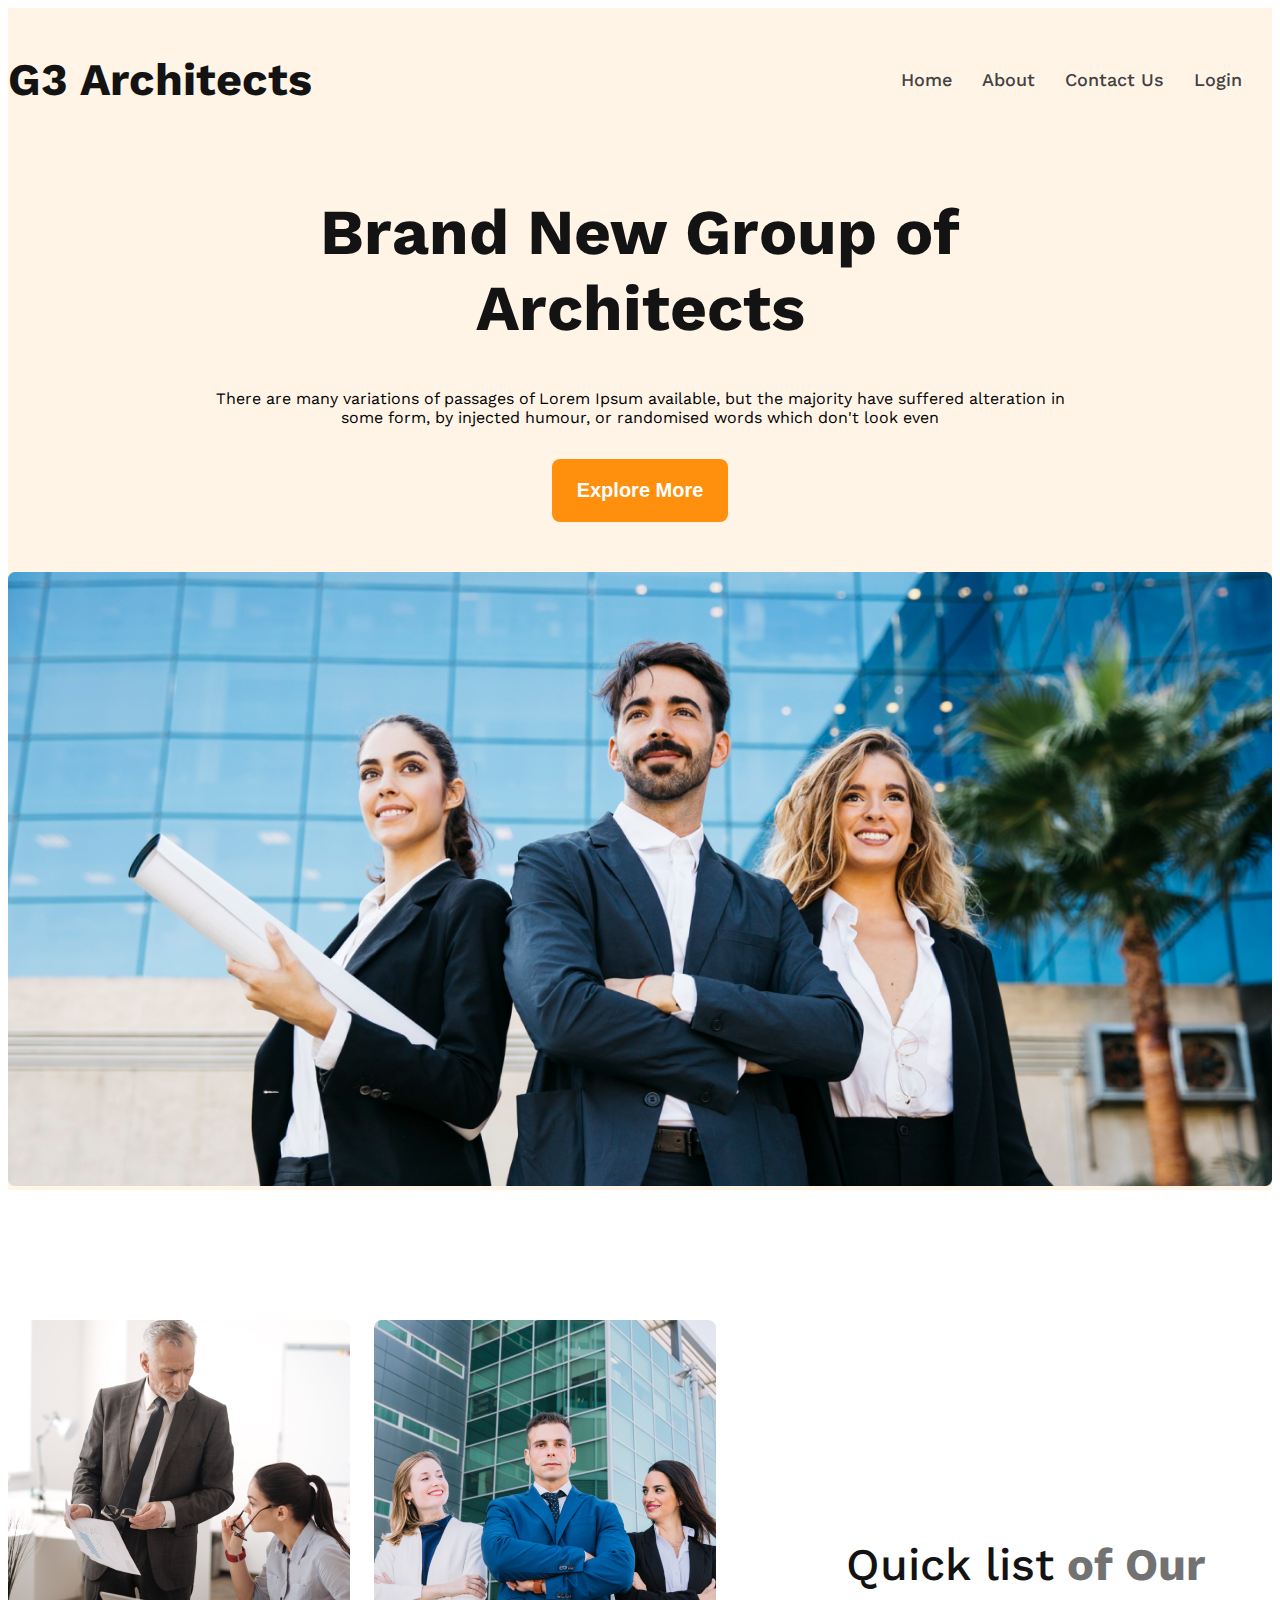
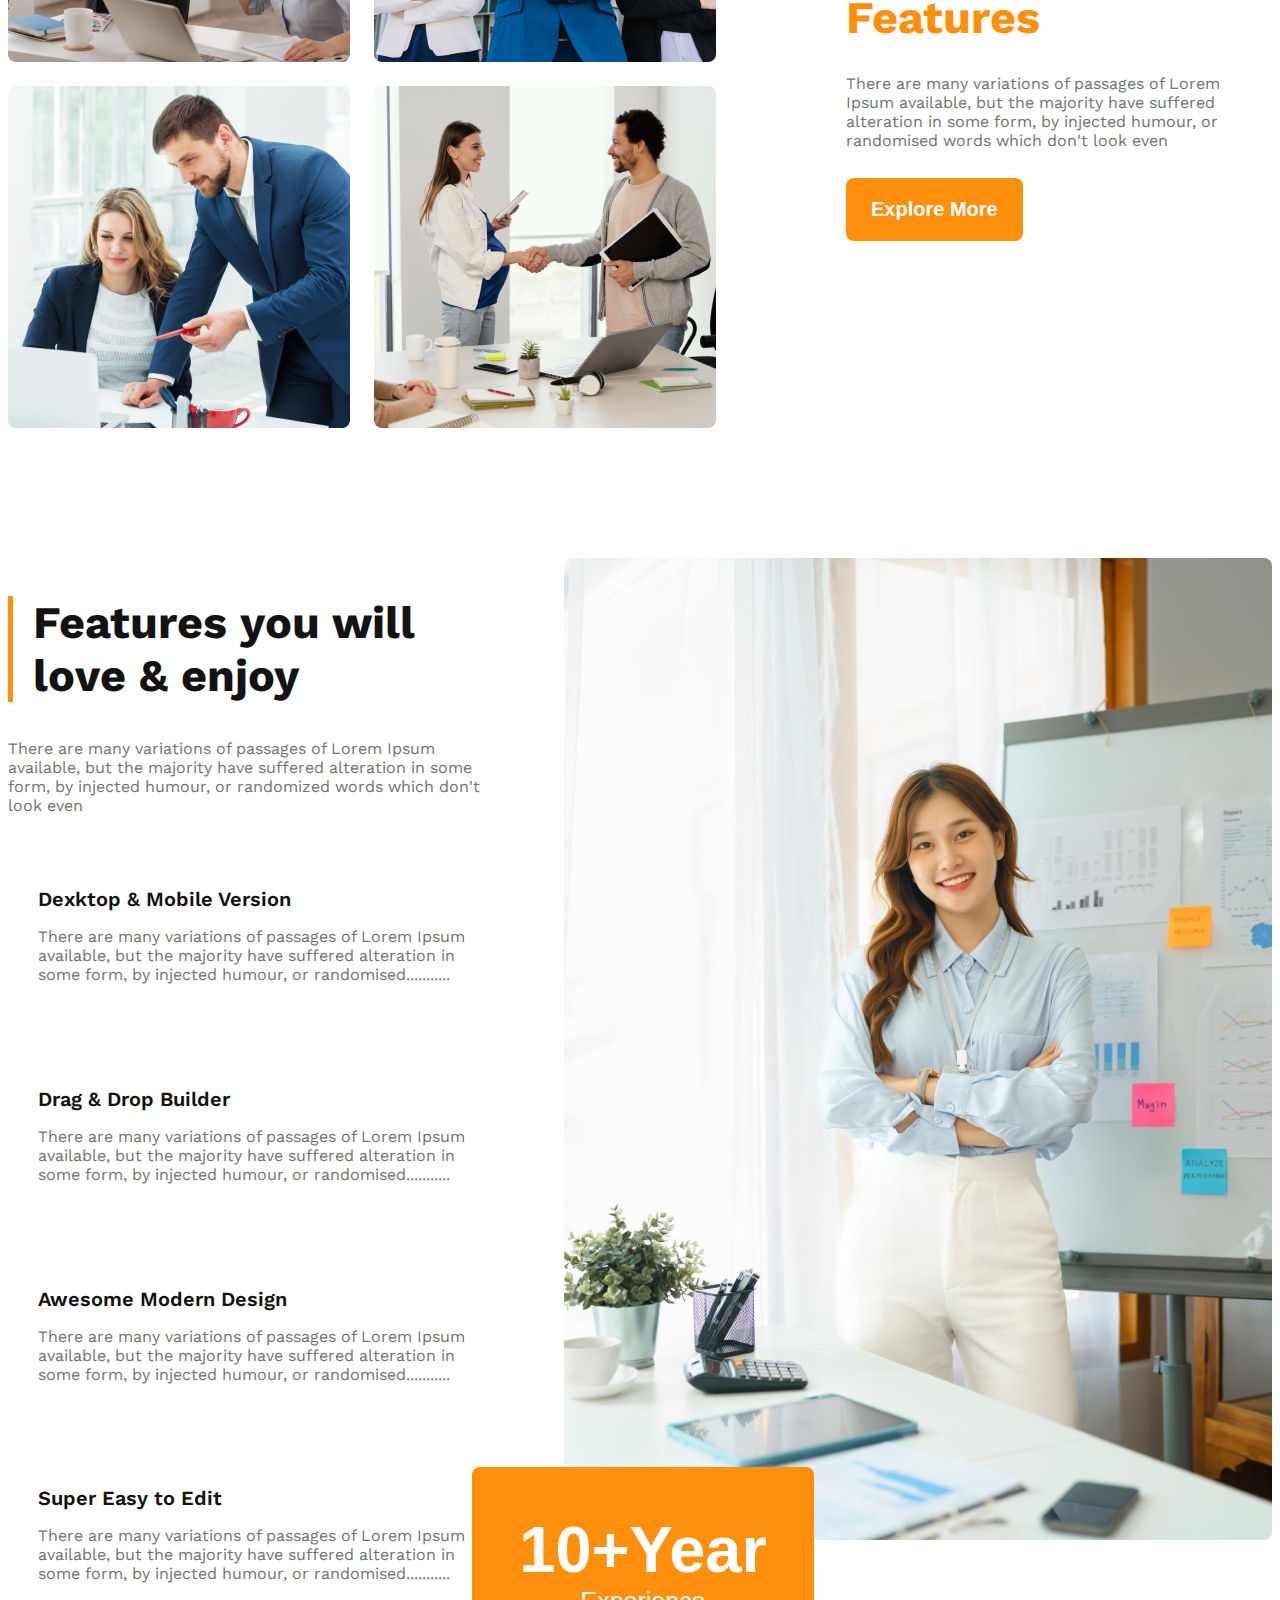
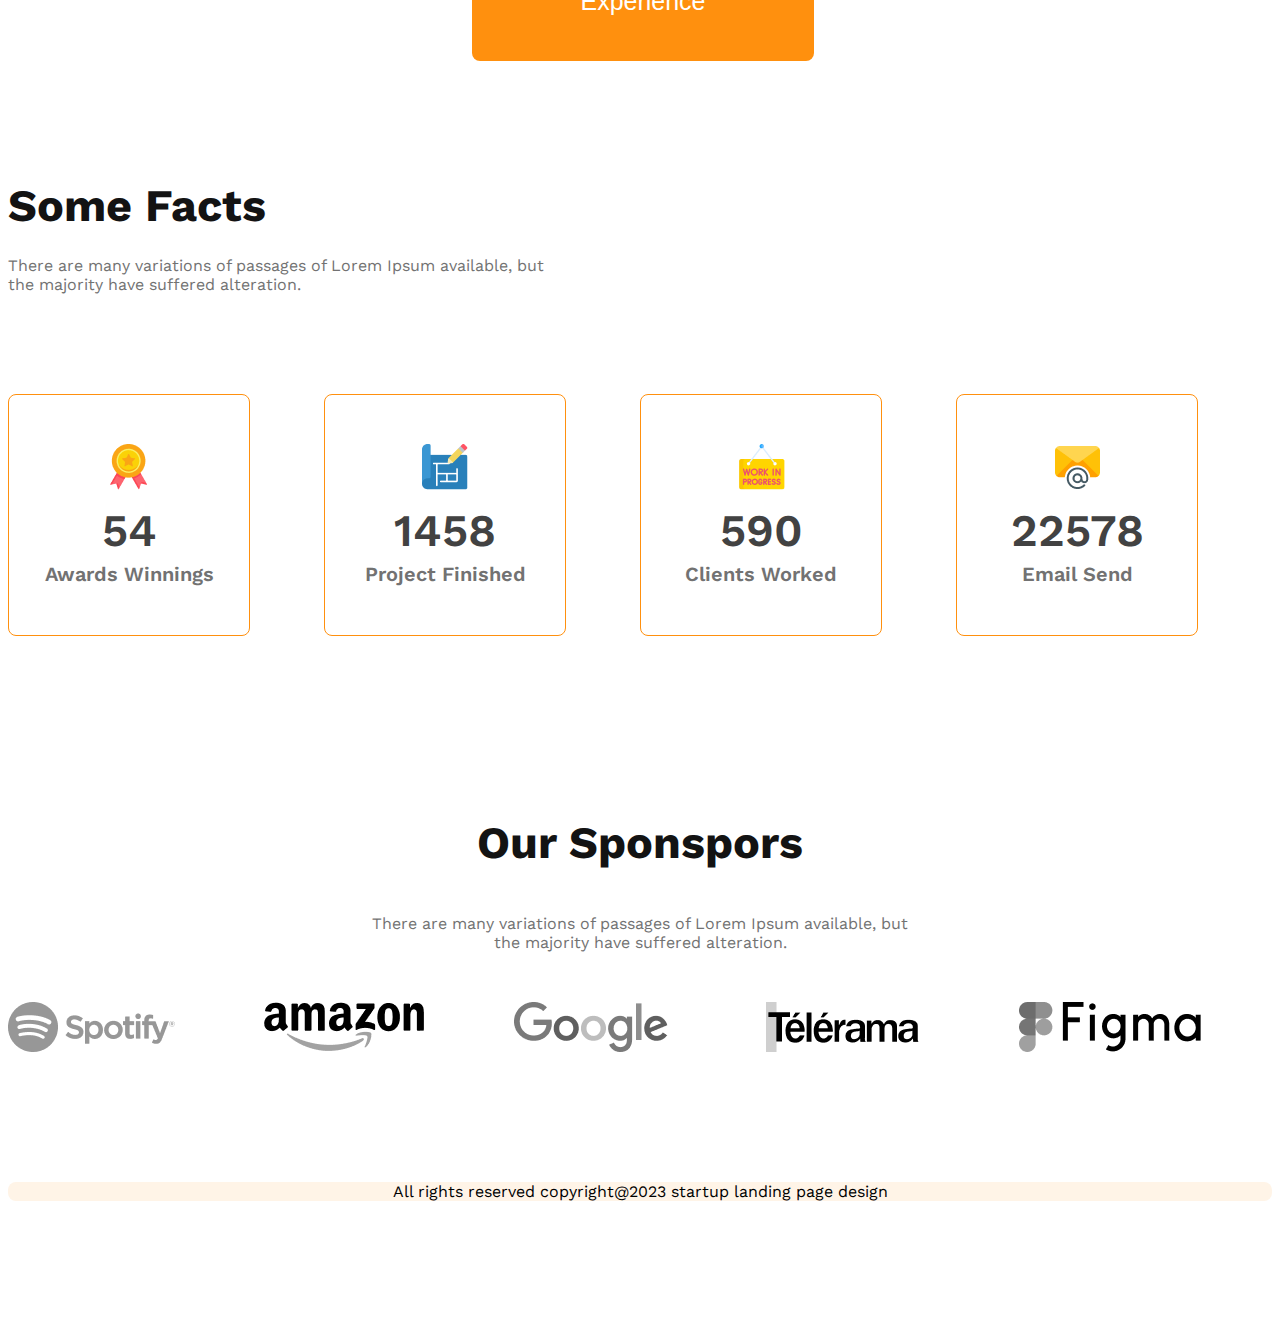
<file: index.html>
<!DOCTYPE html>
<html lang="en">
<head>
    <meta charset="UTF-8">
    <meta name="viewport" content="width=device-width, initial-scale=1.0">
    <title>g3-arcitecs-website</title>
    <link rel="stylesheet" href="./style/g3-style.css">
</head>
<body class="work-sans-font">
    <header class="header bgc-1">
        <nav class="nav-bar display-flex">
            <h3 class="nav-title dark-1">
                G3 Architects
            </h3>                                           
            <ul class="nav-links display-flex">
                <li class="nav-item"><a href="" class="nav-link dark-2">Home</a></li>
                <li class="nav-item"><a href="" class="nav-link dark-2">About</a></li>
                <li class="nav-item"><a href="" class="nav-link dark-2">Contact Us</a></li>
                <li class="nav-item"><a href="" class="nav-link dark-2">Login</a></li>
            </ul>
        </nav>
        <div class="banner ">
            <div class="banner-content">
                <h1 class="banner-title dark-1">Brand New 
                    Group of Architects 
                </h1>
                <p class="banner-des">There are many variations of passages of Lorem Ipsum available, but the majority have suffered alteration in some form, by injected humour, or randomised words which don't look even</p>
                <button class="btn-primary btn-bg">Explore More</button>
            </div>
            <img class="banner-img" src="./images/banner.png" alt="">
        </div>
    </header>
    <main class="main">
        <!-- team section -->
        <section class="teams display-flex">
            <div class="img-container">
                <img src="./images/team1.png" alt="" class="img-1">
                <img src="./images/team2.png" alt="" class="img-2">
                <img src="./images/team3.png" alt="" class="img-3">
                <img src="./images/team4.png" alt="" class="img-4">
            </div>
            <div class="feature-container">
                <h1 class="feature-title">
                    <span class="spn-1 dark-1">Quick list</span>
                    <span class="spn-2 dark-3">of Our</span>
                    <span class="spn-3">Features</span>
                </h1>
                <p class="feature-des dark-3">There are many variations of passages of Lorem Ipsum available, but the majority have suffered alteration in some form, by injected humour, or randomised words which don't look even</p>
                <button class="btn-primary btn-bg">
                    Explore More
                </button>
            </div>
        </section>
        <!-- enjoy section  -->
         <section class="enjoy display-flex">
            <div class="enjoy-pera">
                <h2 class="enjoy-title dark-1" id="enjoy-sec-border">Features you will <br> love & enjoy</h2>
                <p class="enjoy-des dark-3">There are many variations of passages of Lorem Ipsum available, but the majority have suffered alteration in some form, by injected humour, or randomized words which don't look even</p>
                <div class="enjoy-card">
                    <h4 class="card-ti dark-1">Dexktop & Mobile Version</h4>
                    <p class="card-des dark-3">There are many variations of passages of Lorem Ipsum available, but the majority have suffered alteration in some form, by injected humour, or randomised...........</p>
                </div>
                <div class="enjoy-card">
                    <h4 class="card-ti dark-1">Drag & Drop Builder</h4>
                    <p class="card-des dark-3">There are many variations of passages of Lorem Ipsum available, but the majority have suffered alteration in some form, by injected humour, or randomised...........</p>
                </div>
                <div class="enjoy-card">
                    <h4 class="card-ti dark-1">Awesome Modern Design</h4>
                    <p class="card-des dark-3">There are many variations of passages of Lorem Ipsum available, but the majority have suffered alteration in some form, by injected humour, or randomised...........</p>
                </div>
                <div class="enjoy-card">
                    <h4 class="card-ti dark-1">Super Easy to Edit</h4>
                    <p class="card-des dark-3">There are many variations of passages of Lorem Ipsum available, but the majority have suffered alteration in some form, by injected humour, or randomised...........</p>
                </div>
            </div>
            <div class="enjoy-img">
                <img src="./images/architect.png" alt="">
                <button class="enjoy-btn">
                    <span class="enjoy-btn1">10+Year</span>
                    <span class="enjoy-btn2">Experience</span>
                </button>
            </div>
         </section>
        <!-- love section  -->
        <section class="love">
            <h1 class="love-title dark-1">
                Some Facts
            </h1>
            <p class="love-des dark-3">
                There are many variations of passages of Lorem Ipsum available, but the majority have suffered alteration.
            </p>
               <div class="fact-container">
                <div class="fact-content">
                    <div>
                        <img src="./images/icons/ribon.png" alt="" class="fact-img1">
                        <h4 class="fact-number">54</h4>
                        <p class="fact-name">Awards Winnings</p>
                    </div>
                </div>
                <div class="fact-content">
                    <div>
                        <img src="./images/icons/projects.png" alt="" class="fact-img2">
                        <h4 class="fact-number ">1458</h4>
                        <p class="fact-name">Project Finished</p>
                    </div>
                </div>
                <div class="fact-content">
                    <div>
                        <img src="./images/icons/customers.png" alt="" class="fact-img3">
                        <h4 class="fact-number">590</h4>
                        <p class="fact-name">Clients Worked</p>
                    </div>
                </div>
                <div class="fact-content">
                    <div>
                        <img src="./images/icons/email.png" alt="" class="fact-img4">
                        <h4 class="fact-number">22578</h4>
                        <p class="fact-name">Email Send</p>
                    </div>
                </div>
               </div>
        </section>
        <!-- sponsor section  -->
        <section class="our-sponsor">
            <div class="sponsor-info">
                <p class="spon-title dark-1">Our Sponspors</p>
                <p class="spon-des dark-3">There are many variations of passages of Lorem Ipsum available, but the majority have suffered alteration.</p>
            </div>
            <div class="sponsor-img">
                <img src="./images/sponsors/spotify.png" alt="" class="spon-img">
                <img src="./images/sponsors/amazon.png" alt="" class="spon-img">
                <img src="./images/sponsors/google.png" alt="" class="spon-img">
                <img src="./images/sponsors/telerama.png" alt="" class="spon-img">
                <img src="./images/sponsors/figma.png" alt="" class="spon-img">
            </div>
        </section>
    </main>
    <footer>
        <section class="footer">
            <p class="foot-des">
                All rights reserved copyright@2023 startup landing page design
            </p>
        </section>
    </footer>
    
</body>
</html>
</file>
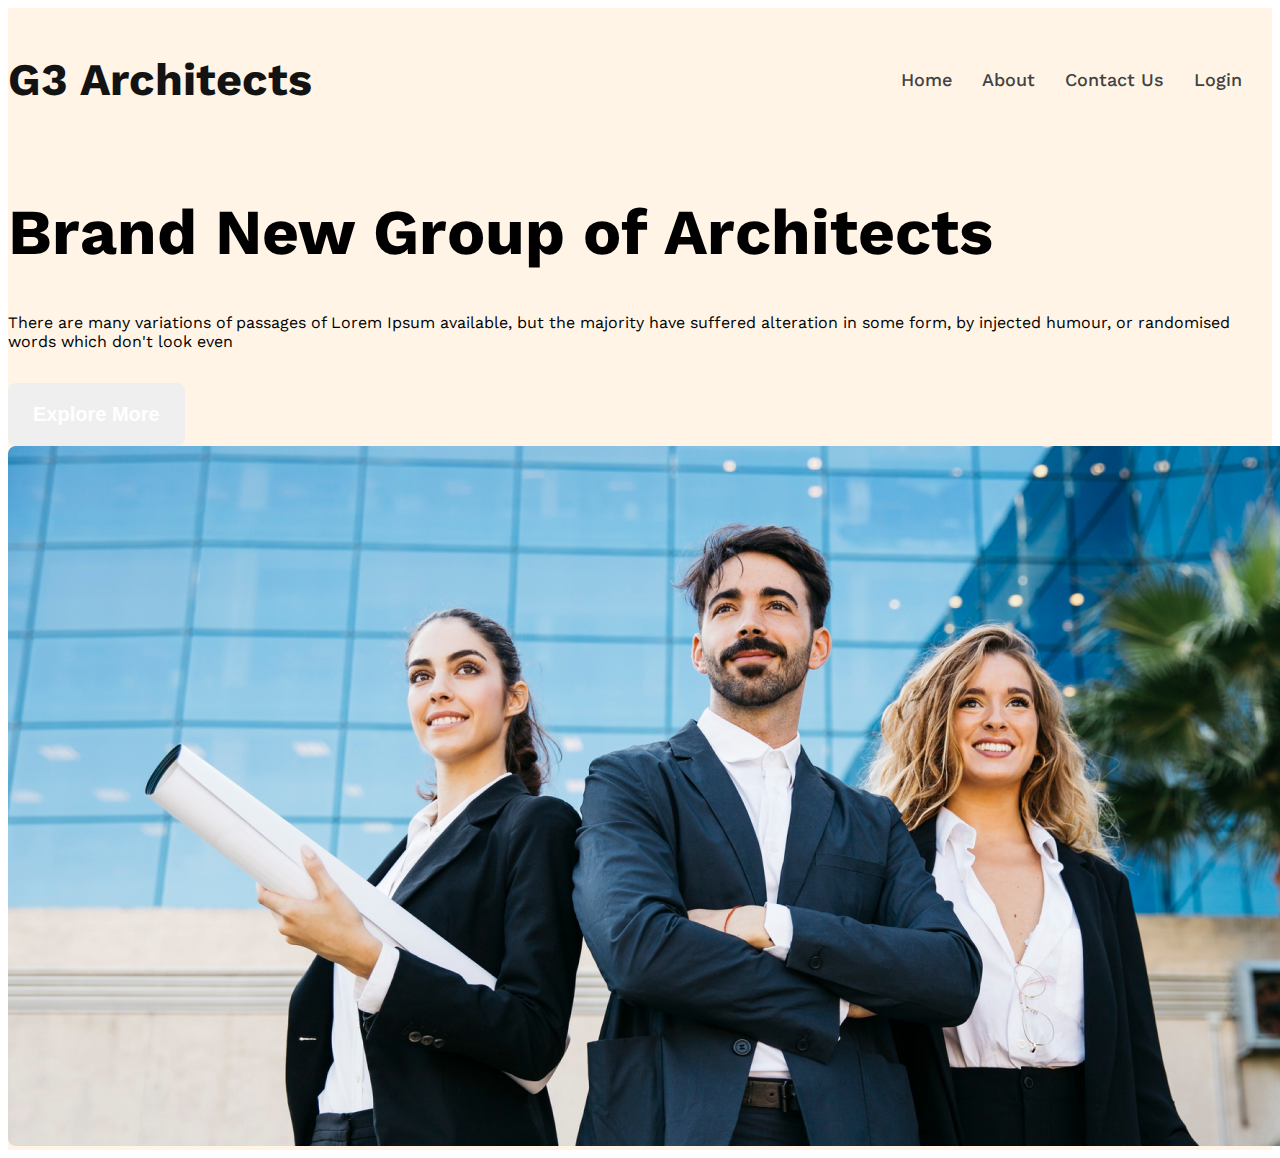
<file: g3.html>
<!DOCTYPE html>
<html lang="en">
<head>
    <meta charset="UTF-8">
    <meta name="viewport" content="width=device-width, initial-scale=1.0">
    <title>g3-arcitecs-website</title>
    <link rel="stylesheet" href="./style/g3-style.css">
</head>
<body class="work-sans-font">
    <header class="header bgc-1">
        <nav class="nav-bar display-flex">
            <h3 class="nav-title dark-1">
                G3 Architects
            </h3>                                           
            <ul class="nav-links display-flex">
                <li class="nav-item"><a href="" class="nav-link dark-2">Home</a></li>
                <li class="nav-item"><a href="" class="nav-link dark-2">About</a></li>
                <li class="nav-item"><a href="" class="nav-link dark-2">Contact Us</a></li>
                <li class="nav-item"><a href="" class="nav-link dark-2">Login</a></li>
            </ul>
        </nav>
        <div class="banner ">
            <h1 class="banner-title">Brand New 
                Group of Architects 
            </h1>
            <p class="banner-des">There are many variations of passages of Lorem Ipsum available, but the majority have suffered alteration in some form, by injected humour, or randomised words which don't look even</p>
            <button class="btn-primary">Explore More</button>
            <img src="./images/banner.png" alt="">
        </div>
    </header>
    <main>

    </main>
    <footer>

    </footer>
    
</body>
</html>
</file>
<file: style/g3-style.css>
@import url('https://fonts.googleapis.com/css2?family=Work+Sans:ital,wght@0,100..900;1,100..900&display=swap');

.work-sans-font {
    font-family: "Work Sans", serif;
    font-optical-sizing: auto;
    font-weight: 400;
    font-style: normal;
  }

  /* header styles */

  
  
  /* shared styles */
  .display-flex{
    display: flex;
  }
  .dark-1{
    color: #131313;
  }
  .dark-2{
    color:#424242 ;
  }
  .bgc-1{
    background-color: rgba(255, 144, 14, 0.1);
  }
  .dark-3{
    color: #727272;
  }
  .btn-bg{
    background-color: rgba(255, 144, 14, 1);
  }
  .main{
    max-width: 1440px;
    margin: 0 auto;
  }

  /* nav styles */
  .nav-title{
    font-size: 45px;
    font-weight: bold;

  }
  .nav-bar{
    justify-content: space-between;
    margin: 0 auto;
    max-width: 1440px;
    align-items: center;
    
  }

  .nav-item{
    list-style: none;
    margin-right: 30px;
  }
  .nav-link{
    text-decoration: none;
    font-size: 18px;
    font-weight: 500;
  }
  /* banner styles */
.banner{
  max-width: 1440px;
  align-content: center;
  margin: 0 auto;
  
}
.banner-content{
  max-width: 862px;
  margin: 0 auto;
  text-align: center; 
  margin-bottom: 50px;
}
.banner-title{
  font-size: 4rem;
  font-weight: bold;
}
.banner-des{
  font-size: 16px;
  font-weight: 400;
  margin-bottom: 32px;
}
.btn-primary{
  font-size: 1.25rem;
  font-weight: 600;
  border: none;
  border-radius: 8px;
  padding: 20px 25px;
  color: white;
}
.banner-img{
  width: 100%;
}

/* main styles */
.teams {
margin-top: 130px;
}
.img-container{
  display: grid;
  grid-template-columns: repeat(2, 1fr);
  gap: 24px;
}
 .feature-container{
  margin-left: 130px;
  max-width: 537px;
  align-content: center;
  
 } 
 .feature-title{
  font-size: 2.82rem;
 }
 .spn-1{
font-weight: 500;
 }
 .spn-2{
font-weight: bold;
 }
 .spn-3{
  color: rgba(255, 144, 14, 1);
  font-weight: bold;
 }
 .feature-des{
  margin: 28px auto;
 }

 /* section love styles */

 .fact-container{
  display: grid;
  grid-template-columns: repeat(4, 1fr);
  margin-top: 100px;
  margin-bottom: 180px;
  max-width: 1335px;
  margin-left: auto;
}
.fact-content{
  border: 1px solid #FF900E;
  border-radius: 8px;
  display: flex;
  justify-content: center;
  align-items: center;
  width: 240px;
  height: 240px;
  text-align: center;
}
.fact-number{
  font-size: 2.82rem;
  font-weight: 600;
  color: #424242;
  margin-top: 10px;
  margin-bottom: 5px;
}
.fact-name{
  font-size: 1.25rem;
  font-weight: 600;
  color: #727272;
  margin: 0;
}
.love-des{
  max-width: 542px;
  font-size: 1rem;
  font-weight: 400;
  
}
.love-title{
  font-size: 2.81rem;
  font-weight: bold;
  margin-bottom: 24px;
}
.love{
  margin-top: 150px;
  margin-left: auto;
}

/* sponsor styles */

.sponsor-info{
  max-width: 542px;
  margin: 50px auto;
  text-align: center;
}
.spon-title{
  font-size: 2.81rem;
  font-weight: bold;
  
}
.spon-des{
  font-size: 1rem;
  font-weight: 400;
}
.sponsor-img{
  display: grid;
  grid-template-columns: repeat(5, 1fr);
}
.spon-img{
  filter: grayscale(100%);
}
/* enjoy section styles */
.enjoy{
  margin-top: 130px;
  gap: 54px;
}

.enjoy-title{
  font-weight: bold;
  font-size: 2.81rem;
  margin-left: 5px solid #FF900E;
}
#enjoy-sec-border{
  border-left: 5px solid #FF900E;
  padding-left: 20px;
}

.card-ti{
  font-size: 1.25rem;
  font-weight: 600;
  margin-bottom: 0;
}
.card-des{
  font-size: 1rem;
  font-weight: 400;
}
.enjoy-card{
  border-radius: 8px;
  box-shadow: 0 4 30 0 rgba(0, 0, 0, 0.06);
  gap: 0;
  padding: 30px;
}
.enjoy-img{
  max-height: 1059px;
}
.enjoy-btn{
  max-width: 342px;
  padding: 45px 42px;
  background-color: #FF900E;
  color: white;
  border: none;
  border-radius: 8px;
  margin-left: -92px;
  margin-top: -77px;
}
.enjoy-btn1{
  font-size: 4.06rem;
  font-weight: bold;
}
.enjoy-btn2{
  font-size: 1.56rem;
  font-weight: 500;
}

/* footer styles */
.footer{
  max-width: 1440px;
  max-height: 100px;
  border-radius: 8px;
  margin: 130px auto;
  justify-items: center;
  align-items: center;
  background-color: #FFF4E7;

}

 /* mobile media query */
 
 @media screen and (max-width:576px) 
 {
  .teams{
    flex-direction:column;
    justify-content: center;
    margin: 0 auto;
    margin-bottom: 130px;
  }
  .img-container{
    display: grid;
    grid-template-columns: repeat(1, 1fr);
    margin: 0 auto;
  }
  .feature-container{
    margin: 0 auto;
    text-align: center;
  }
  .fact-container{
    flex-direction: column;
    
  }
 }


/* medium device */
@media screen and (min-width:577px) and (max-width:992px) {

.teams {
  flex-direction: column;
  margin: 100 auto;
}
.display-flex {
  display: flex;
  flex-direction: column;}

  .img-container{
    justify-content: center;
    margin: 0 auto;
    justify-items: center;
  }
}
</file>
